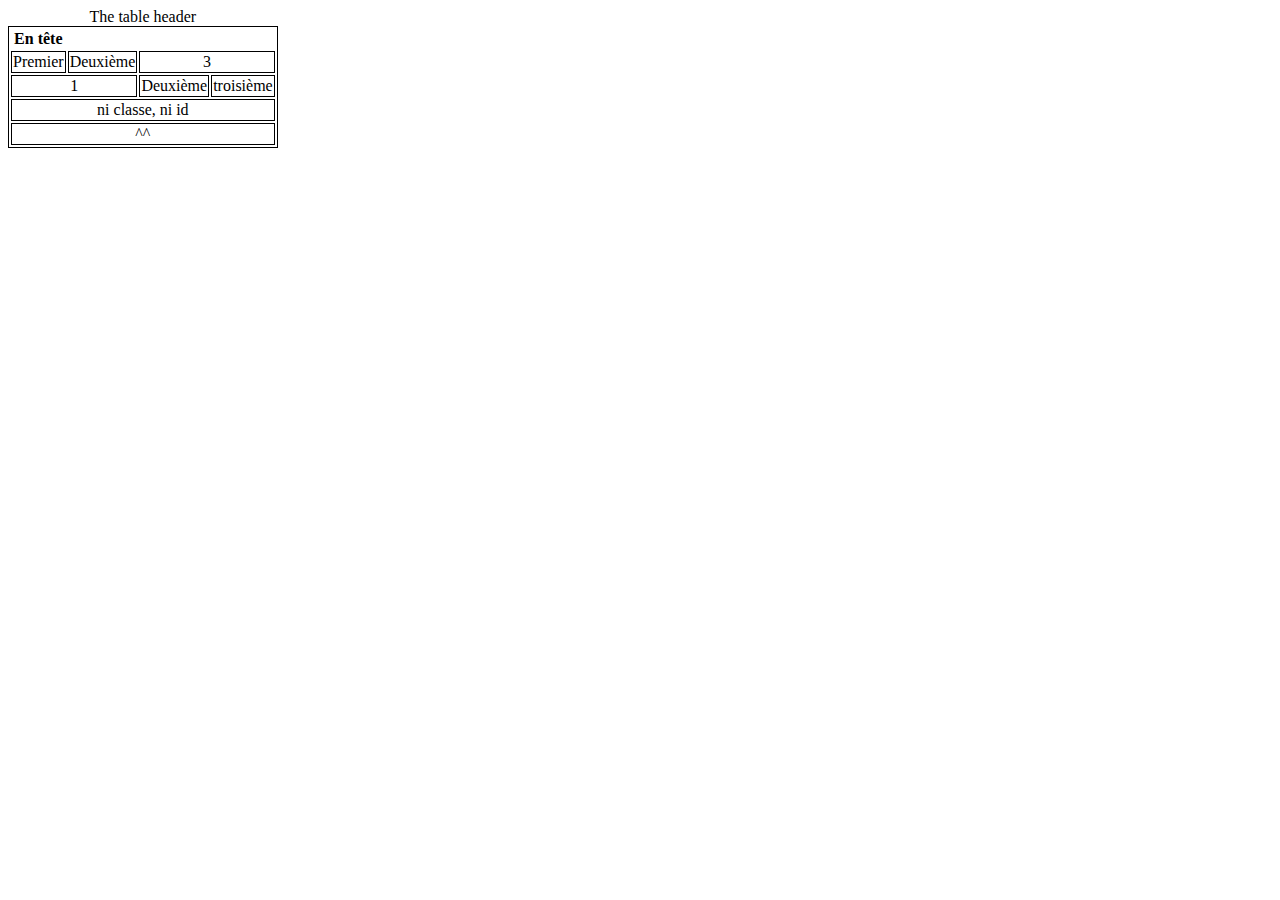
<file: Atable/index.html>
<!DOCTYPE html>
<html lang="fr">

    <head>
        <title>Tableau</title>
        <link href="style.css" type="text/css" rel="stylesheet">
    </head>

    <table>
        <caption>The table header</caption>

        <tr>
            <th>En tête</th>
        </tr>

        <tr>
            <td>Premier</td>
            <td>Deuxième</td>
            <td colspan="2">3</td>
        </tr>

        <tr>
            <td colspan="2">1</td>
            <td>Deuxième</td>
            <td>troisième</td>
        </tr>

        <tr>
            <td colspan="4">ni classe, ni id</td>
        </tr>

        <tr>
            <td colspan="4">^^</td>
        </tr>
    </table>

</html>
</file>
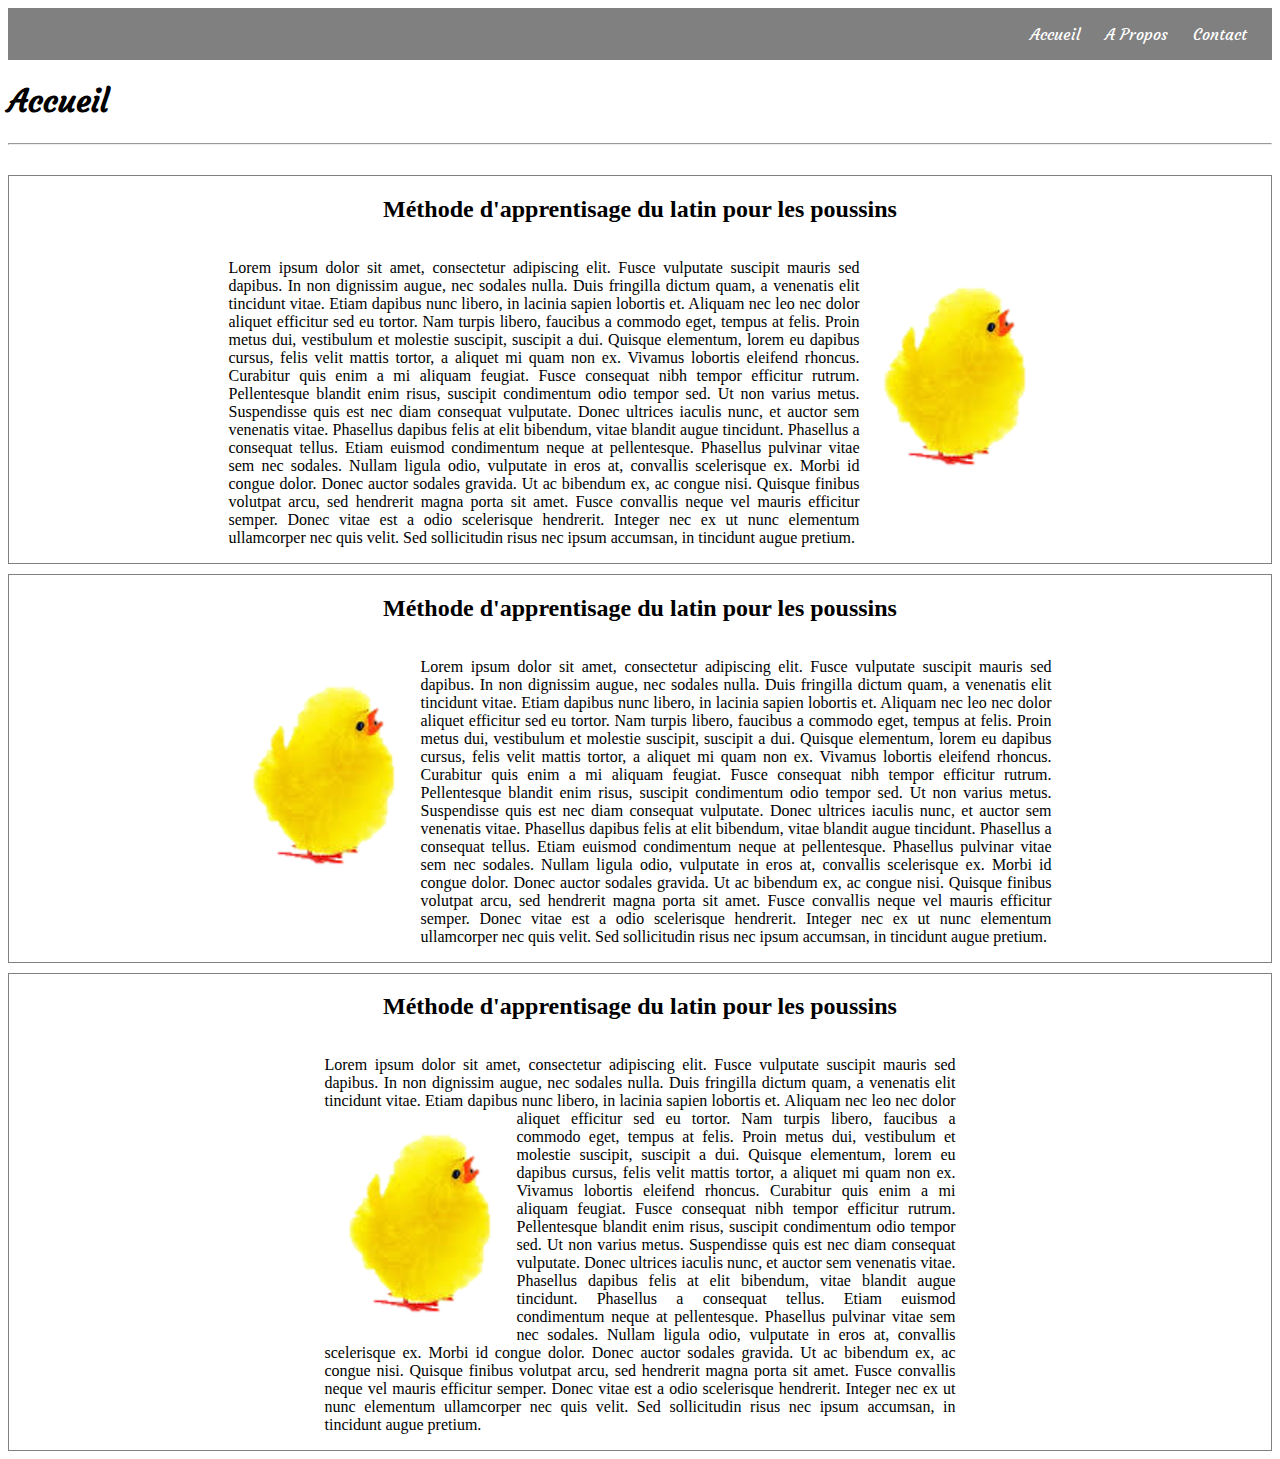
<file: latin/index.html>
<!DOCTYPE html>
<html>
    <head>
        <meta charset="UTF-8">
        <link href="style.css" rel="stylesheet">
        <link href="https://fonts.googleapis.com/css?family=Courgette&display=swap" rel="stylesheet">
    </head>

    <header>
        <nav>
            <ul>
                <li>Accueil</li>
                <li>A Propos</li>
                <li>Contact</li>
            </ul>
        </nav>
    </header>
        
    <body>
        <h1>Accueil</h1>
        <hr>

        <!-- SECTION 1 -->
            <section>
                <h2>Méthode d'apprentisage du latin pour les poussins</h2>
                
                <div id="un">
                    <p id="text-un">Lorem ipsum dolor sit amet, consectetur adipiscing elit. Fusce vulputate suscipit mauris sed dapibus. In non dignissim augue, nec sodales nulla. Duis fringilla dictum quam, a venenatis elit tincidunt vitae. Etiam dapibus nunc libero, in lacinia sapien lobortis et. Aliquam nec leo nec dolor aliquet efficitur sed eu tortor. Nam turpis libero, faucibus a commodo eget, tempus at felis. Proin metus dui, vestibulum et molestie suscipit, suscipit a dui. Quisque elementum, lorem eu dapibus cursus, felis velit mattis tortor, a aliquet mi quam non ex. Vivamus lobortis eleifend rhoncus. Curabitur quis enim a mi aliquam feugiat. Fusce consequat nibh tempor efficitur rutrum. Pellentesque blandit enim risus, suscipit condimentum odio tempor sed.

                        Ut non varius metus. Suspendisse quis est nec diam consequat vulputate. Donec ultrices iaculis nunc, et auctor sem venenatis vitae. Phasellus dapibus felis at elit bibendum, vitae blandit augue tincidunt. Phasellus a consequat tellus. Etiam euismod condimentum neque at pellentesque. Phasellus pulvinar vitae sem nec sodales. Nullam ligula odio, vulputate in eros at, convallis scelerisque ex. Morbi id congue dolor. Donec auctor sodales gravida. Ut ac bibendum ex, ac congue nisi. Quisque finibus volutpat arcu, sed hendrerit magna porta sit amet. Fusce convallis neque vel mauris efficitur semper. Donec vitae est a odio scelerisque hendrerit. Integer nec ex ut nunc elementum ullamcorper nec quis velit. Sed sollicitudin risus nec ipsum accumsan, in tincidunt augue pretium.
                        
                        </p>
                

                    <div>
                        <img src="image/poussin.png" alt="poussin" id="poussin-un">
                    </div>
                </div>
            </section>

            <!-- SECTION 2 -->
            <section>
                <h2>Méthode d'apprentisage du latin pour les poussins</h2>
                
                    <div id="deux">
                        <div>
                            <img src="image/poussin.png" alt="poussin" id="poussin-deux">
                        </div>
                        
                        <p id="text-deux">Lorem ipsum dolor sit amet, consectetur adipiscing elit. Fusce vulputate suscipit mauris sed dapibus. In non dignissim augue, nec sodales nulla. Duis fringilla dictum quam, a venenatis elit tincidunt vitae. Etiam dapibus nunc libero, in lacinia sapien lobortis et. Aliquam nec leo nec dolor aliquet efficitur sed eu tortor. Nam turpis libero, faucibus a commodo eget, tempus at felis. Proin metus dui, vestibulum et molestie suscipit, suscipit a dui. Quisque elementum, lorem eu dapibus cursus, felis velit mattis tortor, a aliquet mi quam non ex. Vivamus lobortis eleifend rhoncus. Curabitur quis enim a mi aliquam feugiat. Fusce consequat nibh tempor efficitur rutrum. Pellentesque blandit enim risus, suscipit condimentum odio tempor sed.

                            Ut non varius metus. Suspendisse quis est nec diam consequat vulputate. Donec ultrices iaculis nunc, et auctor sem venenatis vitae. Phasellus dapibus felis at elit bibendum, vitae blandit augue tincidunt. Phasellus a consequat tellus. Etiam euismod condimentum neque at pellentesque. Phasellus pulvinar vitae sem nec sodales. Nullam ligula odio, vulputate in eros at, convallis scelerisque ex. Morbi id congue dolor. Donec auctor sodales gravida. Ut ac bibendum ex, ac congue nisi. Quisque finibus volutpat arcu, sed hendrerit magna porta sit amet. Fusce convallis neque vel mauris efficitur semper. Donec vitae est a odio scelerisque hendrerit. Integer nec ex ut nunc elementum ullamcorper nec quis velit. Sed sollicitudin risus nec ipsum accumsan, in tincidunt augue pretium.
                            
                        </p>
                    </div>
            </section>

            <!-- SECTION 3 -->
            <section>
                <h2>Méthode d'apprentisage du latin pour les poussins</h2>
                
                <div id="trois">
                    <p id="text-trois">Lorem ipsum dolor sit amet, consectetur adipiscing elit. Fusce vulputate suscipit mauris sed dapibus. In non dignissim augue, nec sodales nulla. Duis fringilla dictum quam, a venenatis elit tincidunt vitae. Etiam dapibus nunc libero, in lacinia sapien lobortis et. <img src="/latin/image/poussin.png" id="pic-trois">Aliquam nec leo nec dolor aliquet efficitur sed eu tortor. Nam turpis libero, faucibus a commodo eget, tempus at felis. Proin metus dui, vestibulum et molestie suscipit, suscipit a dui. Quisque elementum, lorem eu dapibus cursus, felis velit mattis tortor, a aliquet mi quam non ex. Vivamus lobortis eleifend rhoncus. Curabitur quis enim a mi aliquam feugiat. Fusce consequat nibh tempor efficitur rutrum. Pellentesque blandit enim risus, suscipit condimentum odio tempor sed.
                        
                        Ut non varius metus. Suspendisse quis est nec diam consequat vulputate. Donec ultrices iaculis nunc, et auctor sem venenatis vitae. Phasellus dapibus felis at elit bibendum, vitae blandit augue tincidunt. Phasellus a consequat tellus. Etiam euismod condimentum neque at pellentesque. Phasellus pulvinar vitae sem nec sodales. Nullam ligula odio, vulputate in eros at, convallis scelerisque ex. Morbi id congue dolor. Donec auctor sodales gravida. Ut ac bibendum ex, ac congue nisi. Quisque finibus volutpat arcu, sed hendrerit magna porta sit amet. Fusce convallis neque vel mauris efficitur semper. Donec vitae est a odio scelerisque hendrerit. Integer nec ex ut nunc elementum ullamcorper nec quis velit. Sed sollicitudin risus nec ipsum accumsan, in tincidunt augue pretium.
                    </p>
                </div>
            </section>
    </body>
</html>
</file>
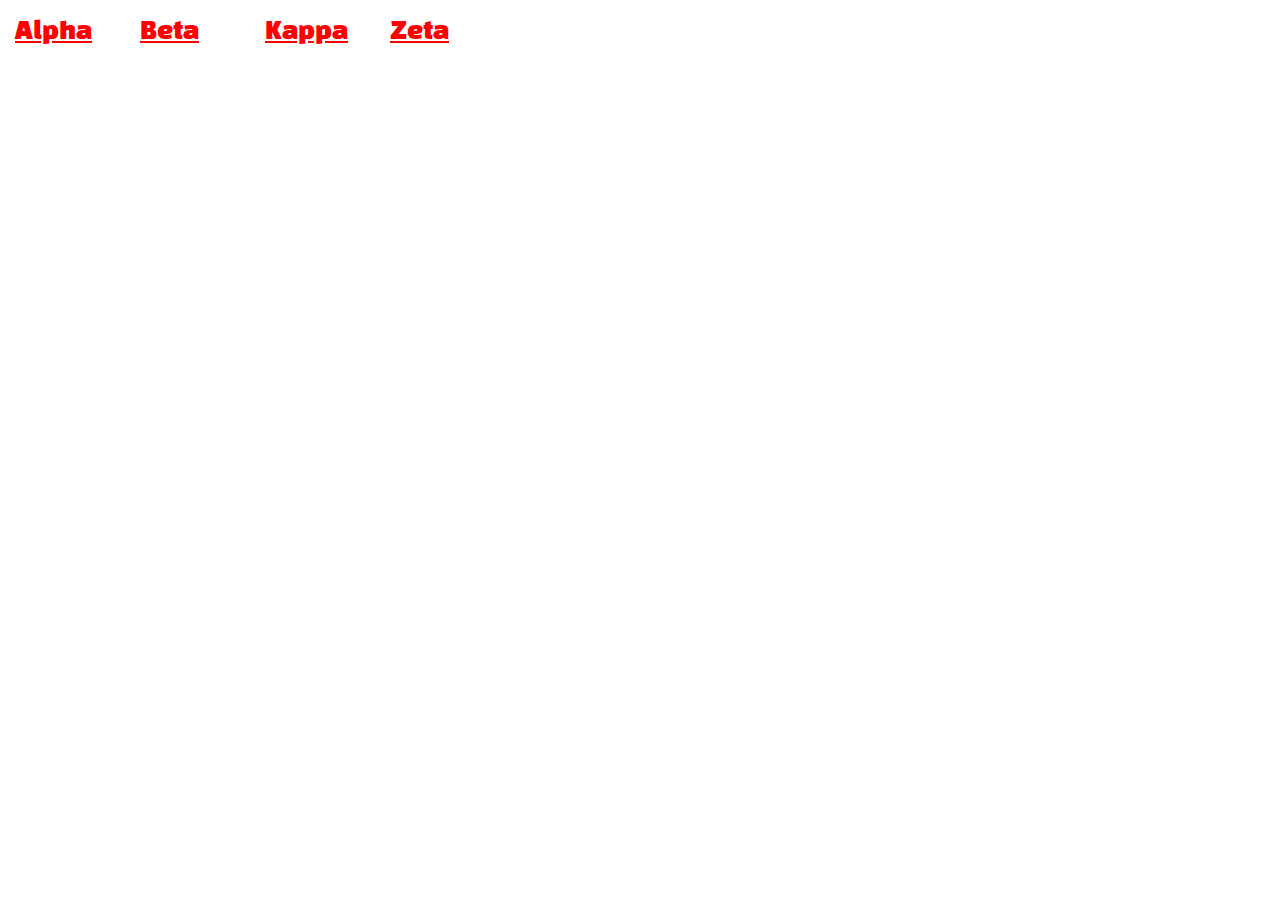
<file: menucss/index.html>
<!DOCTYPE html>
<html>

<head>
    <link href="style.css" rel="stylesheet">
</head>

<body>
<!--Menu  -->
    <header>
       
        <nav id="menu">
            <ul id="nav-bar">
                <li class="color">Alpha</li>
                <li class="color">Beta
                    <ul class="down">
                        <li class="sous">Nu</li>
                        <li class="sous">Phi</li>
                        <li class="sous">Rau</li>
                    </ul>
                </li>
                <li class="color">Kappa</li>
                <li class="color">Zeta</li>
            </ul>
        </nav>
    </header>
</body>

</html>
</file>
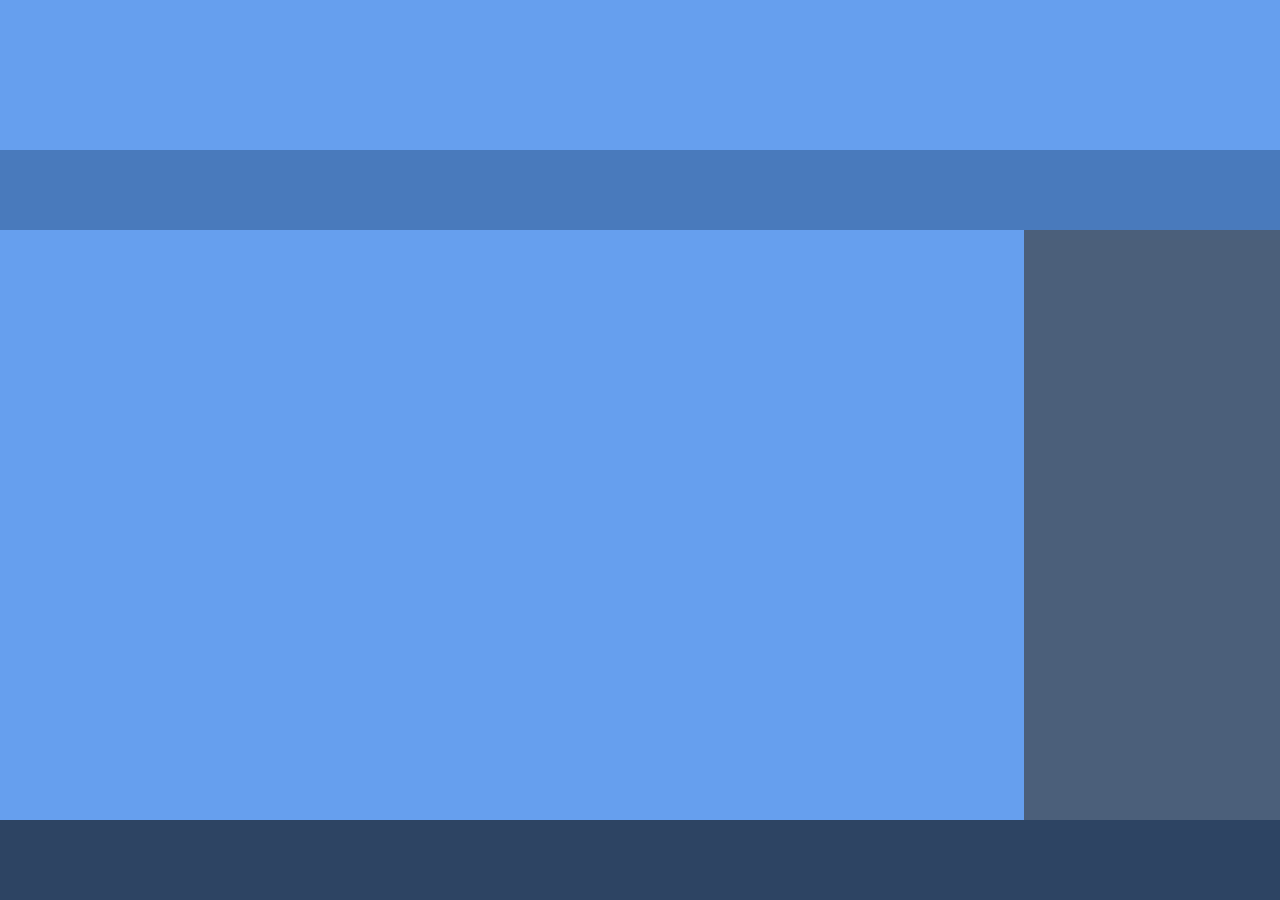
<file: MetEnFormeHTML/index.html>
<!doctype html>
<html>

<head>
    <link href="https://fonts.googleapis.com/css?family=Do+Hyeon" rel="stylesheet">
    <link href="styles.css" rel="stylesheet" />
</head>

<body>
    <header>
    </header>
    <nav></nav>
    <section>
        <aside></aside>
    </section>

    <footer></footer>
</body>

</html>
</file>
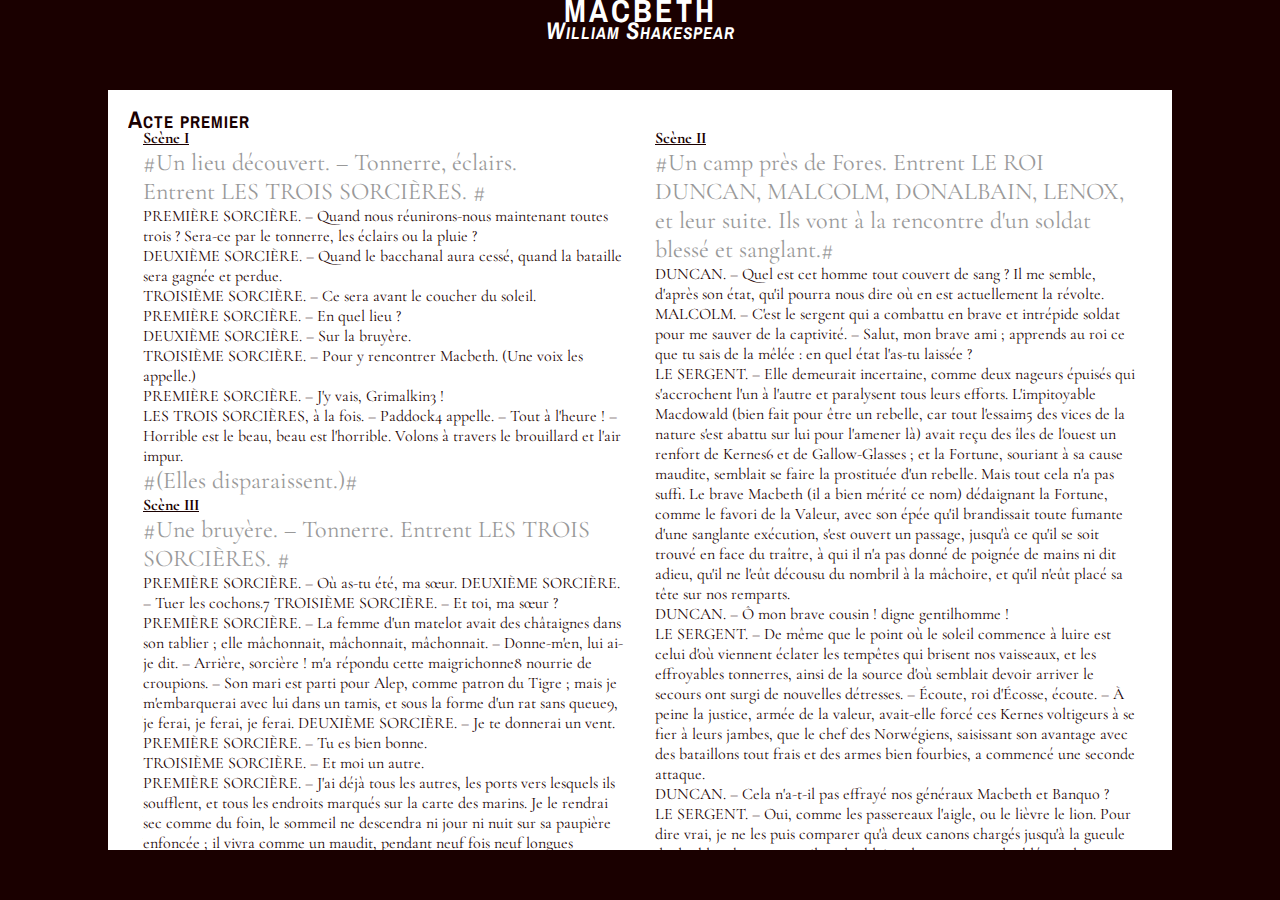
<file: MiseEnTexte/index.html>
<!doctype html>
<html>
    <head>
        <link href="https://fonts.googleapis.com/css?family=Archivo+Narrow|Cormorant+Garamond" rel="stylesheet">
        <link href="style.css" rel="stylesheet" />
    </head>
    <body>
        <h1>Macbeth</h1>
        <h2><em>William Shakespear</em></h2>   
        <main>
            <h2>Acte premier</h2>
            <section>
                <div>
                <article>
                    <h4>Scène I</h4>
                    <blockquote>Un lieu découvert. – Tonnerre, éclairs.<br/>
                            Entrent LES TROIS SORCIÈRES. </blockquote>
                    <p>PREMIÈRE SORCIÈRE. – Quand nous réunirons-nous
                            maintenant toutes trois ? Sera-ce par le tonnerre, les éclairs ou
                            la pluie ?
                    </p>
                    <p>
                       DEUXIÈME SORCIÈRE. – Quand le bacchanal aura cessé,
                        quand la bataille sera gagnée et perdue.
                    </p>
                    <p>TROISIÈME SORCIÈRE. – Ce sera avant le coucher du soleil.
                    </p>
                    <p>PREMIÈRE SORCIÈRE. – En quel lieu ?
                    </p>
                    <p>DEUXIÈME SORCIÈRE. – Sur la bruyère.
                    </p>
                    <p>TROISIÈME SORCIÈRE. – Pour y rencontrer Macbeth.
                            (Une voix les appelle.)
                    </p>
                    <p>PREMIÈRE SORCIÈRE. – J'y vais, Grimalkin3 !
                    </p>
                    <p>LES TROIS SORCIÈRES, à la fois. – Paddock4 appelle. –
                            Tout à l'heure ! – Horrible est le beau, beau est l'horrible. Volons
                            à travers le brouillard et l'air impur.</p>
                    <blockquote>(Elles disparaissent.)</blockquote>
                </article>
                <article>
                        <h4>Scène III</h4>
                        <blockquote>Une bruyère. – Tonnerre.
                                Entrent LES TROIS SORCIÈRES. </blockquote>
                                <p>PREMIÈRE SORCIÈRE. – Où as-tu été, ma sœur.
                                        DEUXIÈME SORCIÈRE. – Tuer les cochons.7
                                        TROISIÈME SORCIÈRE. – Et toi, ma sœur ?
                                        PREMIÈRE SORCIÈRE. – La femme d'un matelot avait
                                        des châtaignes dans son tablier ; elle mâchonnait, mâchonnait,
                                        mâchonnait. – Donne-m'en, lui ai-je dit. – Arrière, sorcière !
                                        m'a répondu cette maigrichonne8 nourrie de croupions. – Son
                                        mari est parti pour Alep, comme patron du Tigre ; mais je
                                        m'embarquerai avec lui dans un tamis, et sous la forme d'un rat
                                        sans queue9, je ferai, je ferai, je ferai.
                                        DEUXIÈME SORCIÈRE. – Je te donnerai un vent. </p>
                                <p>PREMIÈRE SORCIÈRE. – Tu es bien bonne.
                                    </p><p>
                                        TROISIÈME SORCIÈRE. – Et moi un autre.
                                    </p><p>
                                        PREMIÈRE SORCIÈRE. – J'ai déjà tous les autres, les
                                        ports vers lesquels ils soufflent, et tous les endroits marqués sur
                                        la carte des marins. Je le rendrai sec comme du foin, le sommeil
                                        ne descendra ni jour ni nuit sur sa paupière enfoncée ; il vivra
                                        comme un maudit, pendant neuf fois neuf longues semaines ; il
                                        maigrira, s'affaiblira, languira ; et si sa barque ne peut périr, du
                                        moins sera-t-elle battue par la tempête. – Voyez ce que j'ai là.
                                    </p><p>
                                        DEUXIÈME SORCIÈRE. – Montre-moi, montre-moi.
                                    </p><p>
                                        PREMIÈRE SORCIÈRE. – C'est le pouce d'un pilote qui a
                                        fait naufrage en revenant dans son pays.
                                        (Tambour derrière le théâtre.)
                                    </p><p>
                                        TROISIÈME SORCIÈRE. – Le tambour ! le tambour ! Macbeth
                                        arrive.
                                    </p><p>
                                        TOUTES TROIS ENSEMBLE. – Les sœurs du Destin10 se
                                        tenant par la main, parcourant les terres et les mers, ainsi tournent, tournent, trois fois pour le tien, trois fois pour le mien, et
                                        trois fois encore pour faire neuf. Paix ! le charme est accompli.
                                        (Macbeth et Banquo paraissent, traversant cette plaine de
                                        bruyères ; ils sont suivis d'officiers et de soldats.)
                                    </p><p>
                                        MACBETH. – Je n'ai jamais vu de jour si sombre et si
                                        beau.
                                    </p><p>
                                        BANQUO. – Combien dit-on qu'il y a d'ici à Fores ? – Quelles
                                        sont ces créatures si décharnées et vêtues d'une manière si
                                        bizarre ? Elles ne ressemblent point aux habitants de la terre, et
                                        pourtant elles y sont. – Êtes-vous des êtres que l'homme puisse
                                        questionner ? Vous semblez me comprendre, puisque vous placez
                                        toutes trois à la fois votre doigt décharné sur vos lèvres de parchemin. Je vous prendrais pour des femmes si votre barbe
                                        ne me défendait de le supposer.
                                    </p><p>
                                        MACBETH. – Parlez, si vous pouvez ; qui êtes-vous ?
                                </p><p>
                                        PREMIÈRE SORCIÈRE. – Salut, Macbeth ! salut à toi,
                                        thane de Glamis !
                                </p><p>
                                        DEUXIÈME SORCIÈRE. – Salut, Macbeth ! salut à toi,
                                        thane de Cawdor !
                                </p><p>
                                        TROISIÈME SORCIÈRE. – Salut, Macbeth, qui seras roi
                                        un jour !
                                </p>
                                <p>...</p>
                    </article>
            </div>
            <div>
                <article>
                    <h4>Scène II</h4>
                    <blockquote>Un camp près de Fores.
                        Entrent LE ROI DUNCAN, MALCOLM, DONALBAIN,
                        LENOX, et leur suite. Ils vont à la rencontre d'un soldat
                        blessé et sanglant.</blockquote>
                    <p>DUNCAN. – Quel est cet homme tout couvert de sang ? Il
                        me semble, d'après son état, qu'il pourra nous dire où en est
                        actuellement la révolte.</p>
                    <p>MALCOLM. – C'est le sergent qui a combattu en brave et
                        intrépide soldat pour me sauver de la captivité. – Salut, mon
                        brave ami ; apprends au roi ce que tu sais de la mêlée : en quel
                        état l'as-tu laissée ?</p>
                    <p>LE SERGENT. – Elle demeurait incertaine, comme deux
                        nageurs épuisés qui s'accrochent l'un à l'autre et paralysent tous
                        leurs efforts. L'impitoyable Macdowald (bien fait pour être un
                        rebelle, car tout l'essaim5 des vices de la nature s'est abattu sur
                        lui pour l'amener là) avait reçu des îles de l'ouest un renfort de Kernes6 et de Gallow-Glasses ; et la Fortune, souriant à sa cause
                        maudite, semblait se faire la prostituée d'un rebelle. Mais tout
                        cela n'a pas suffi. Le brave Macbeth (il a bien mérité ce nom)
                        dédaignant la Fortune, comme le favori de la Valeur, avec son
                        épée qu'il brandissait toute fumante d'une sanglante exécution,
                        s'est ouvert un passage, jusqu'à ce qu'il se soit trouvé en face du
                        traître, à qui il n'a pas donné de poignée de mains ni dit adieu,
                        qu'il ne l'eût décousu du nombril à la mâchoire, et qu'il n'eût
                        placé sa tête sur nos remparts.</p>
                    <p>DUNCAN. – Ô mon brave cousin ! digne gentilhomme !
                        </p>
                    <p>LE SERGENT. – De même que le point où le soleil commence
                        à luire est celui d'où viennent éclater les tempêtes qui
                        brisent nos vaisseaux, et les effroyables tonnerres, ainsi de la
                        source d'où semblait devoir arriver le secours ont surgi de nouvelles
                        détresses. – Écoute, roi d'Écosse, écoute. – À peine la justice,
                        armée de la valeur, avait-elle forcé ces Kernes voltigeurs à
                        se fier à leurs jambes, que le chef des Norwégiens, saisissant son
                        avantage avec des bataillons tout frais et des armes bien fourbies,
                        a commencé une seconde attaque.
                    </p>
                    <p>DUNCAN. – Cela n'a-t-il pas effrayé nos généraux Macbeth
                        et Banquo ?
                    </p>
                    <p>LE SERGENT. – Oui, comme les passereaux l'aigle, ou le
                        lièvre le lion. Pour dire vrai, je ne les puis comparer qu'à deux
                        canons chargés jusqu'à la gueule de doubles charges, tant ils
                        redoublaient leurs coups redoublés sur les ennemis. À moins
                        qu'ils n'eussent résolu de se baigner dans la fumée des blessures,
                        ou de laisser à la mémoire le souvenir d'un autre Golgotha,
                        je n'en sais rien. – Mais je me sens faible ; mes plaies crient au
                        secours.
                    </p>
                </article>
            </div>
            </section>
        </main>
    </body>
</html>
</file>
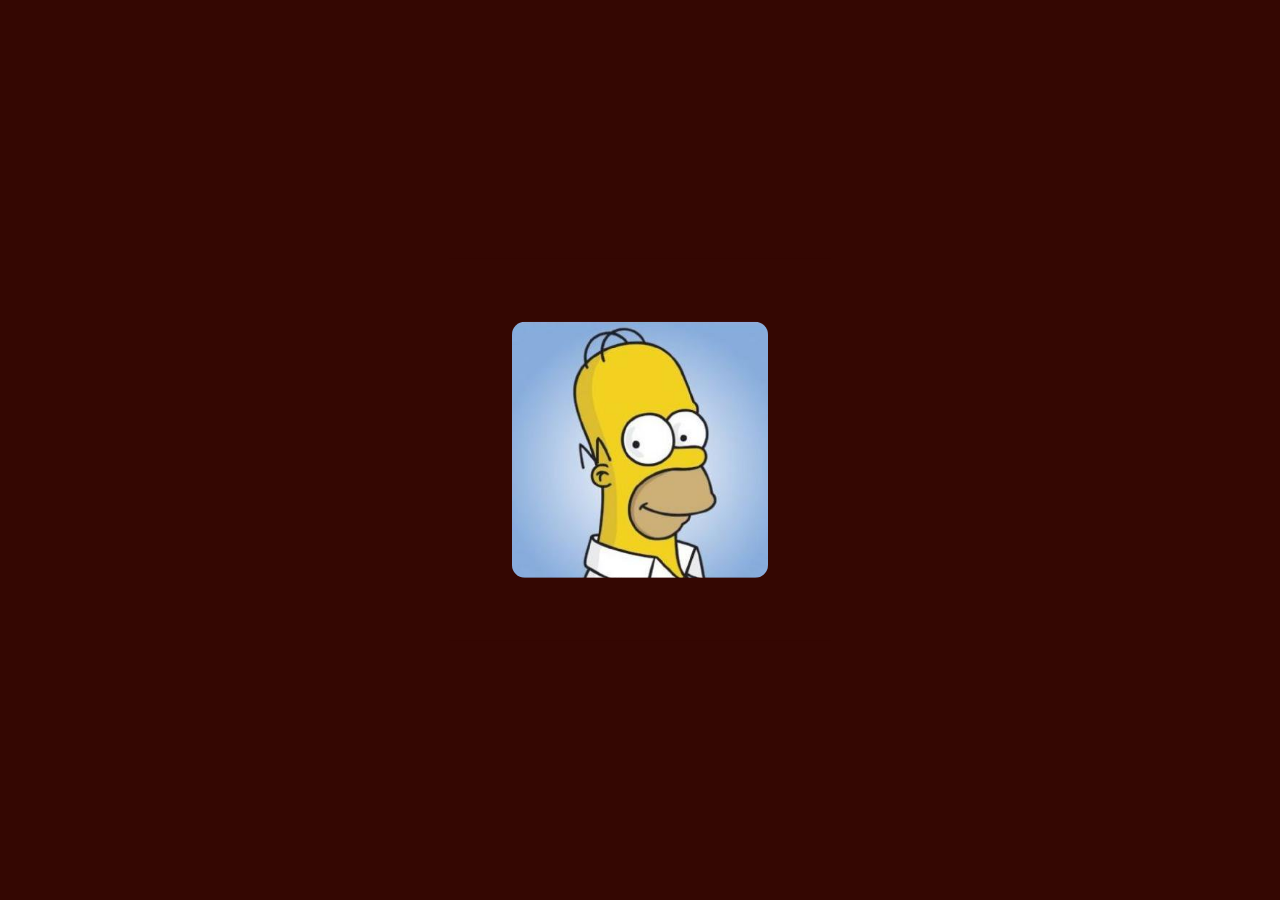
<file: TeteAnimee/index.html>
<!DOCTYPE html>
<html>

<head>
    <meta charset="UTF-8/">
    <link rel="stylesheet" href="style.css" />
    <title>Homer</title>
</head>

<body>
    <div>
        <a href="#" target="_self"></a>
    </div>
</body>

</html>
</file>
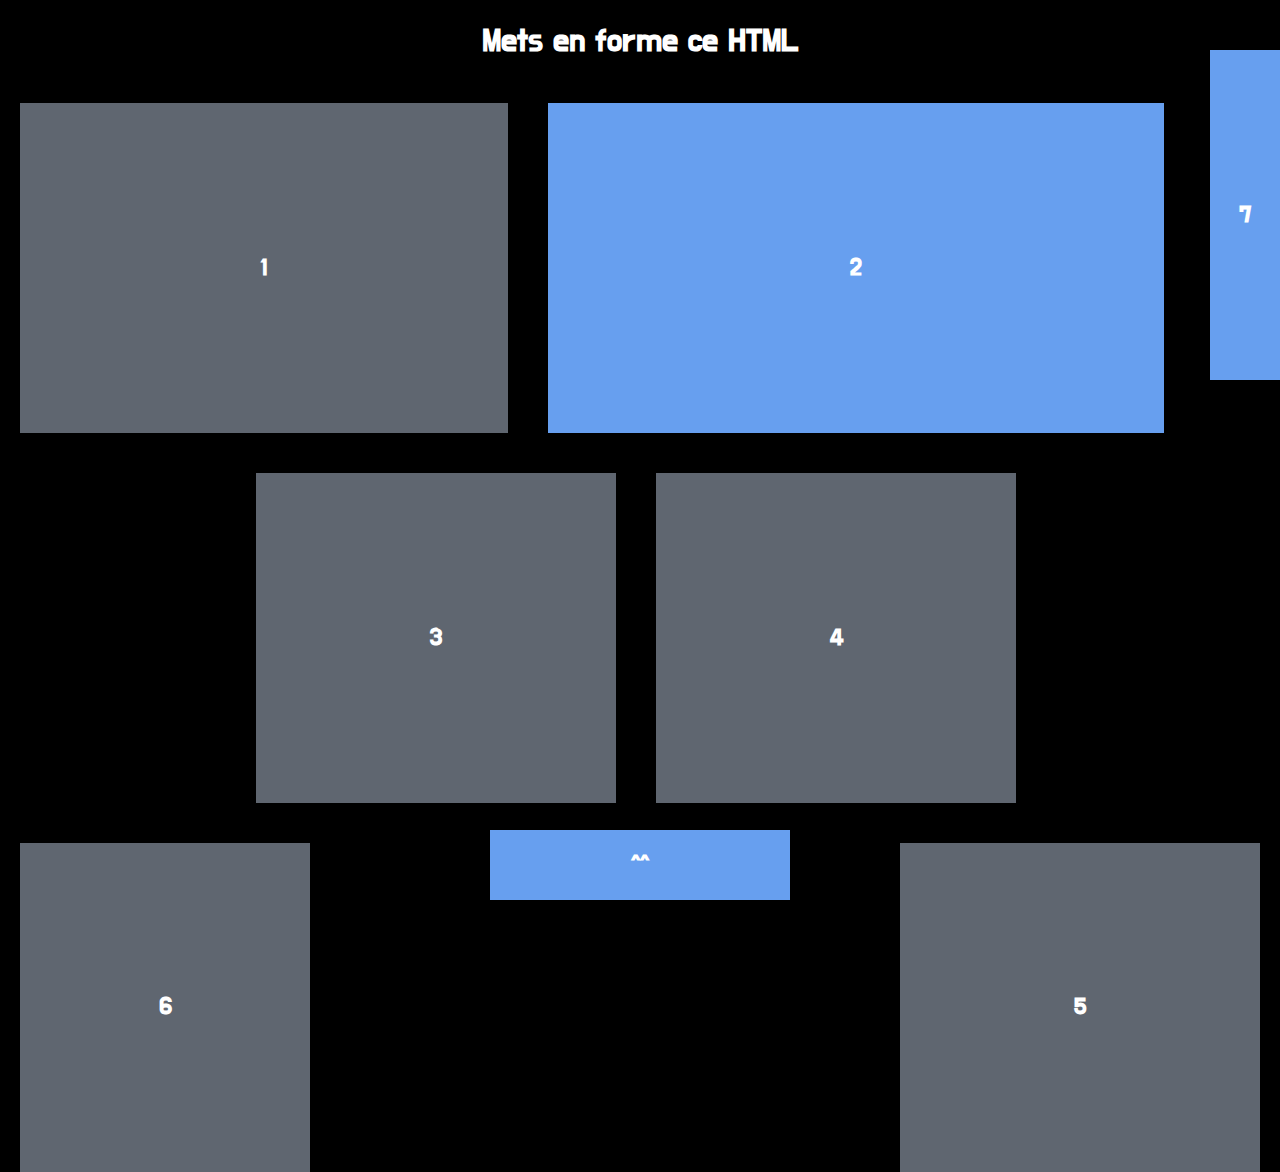
<file: TrouveLeCSS/index.html>
<!doctype html>
<html>
    <head>
            <link href="https://fonts.googleapis.com/css?family=Do+Hyeon" rel="stylesheet">
        <link href="style.css" rel="stylesheet"/>
    </head>
    <body>
        <h1>Mets en forme ce HTML</h1>
        <section>
            <article>
                <h2>1</h2>
            </article>
            <article>
                <h2>2</h2>
            </article>
            <article>
                <h2>3</h2>
            </article>
            <article>
                <h2>4</h2>
            </article>
            <article>
                <h2>5</h2>
            </article>
            <article>
                <h2>6</h2>
            </article>
            <article>
                <h2>7</h2>
            </article>
        </section>
        <footer><h2>^^</h2></footer>
    </body>
</html>
</file>
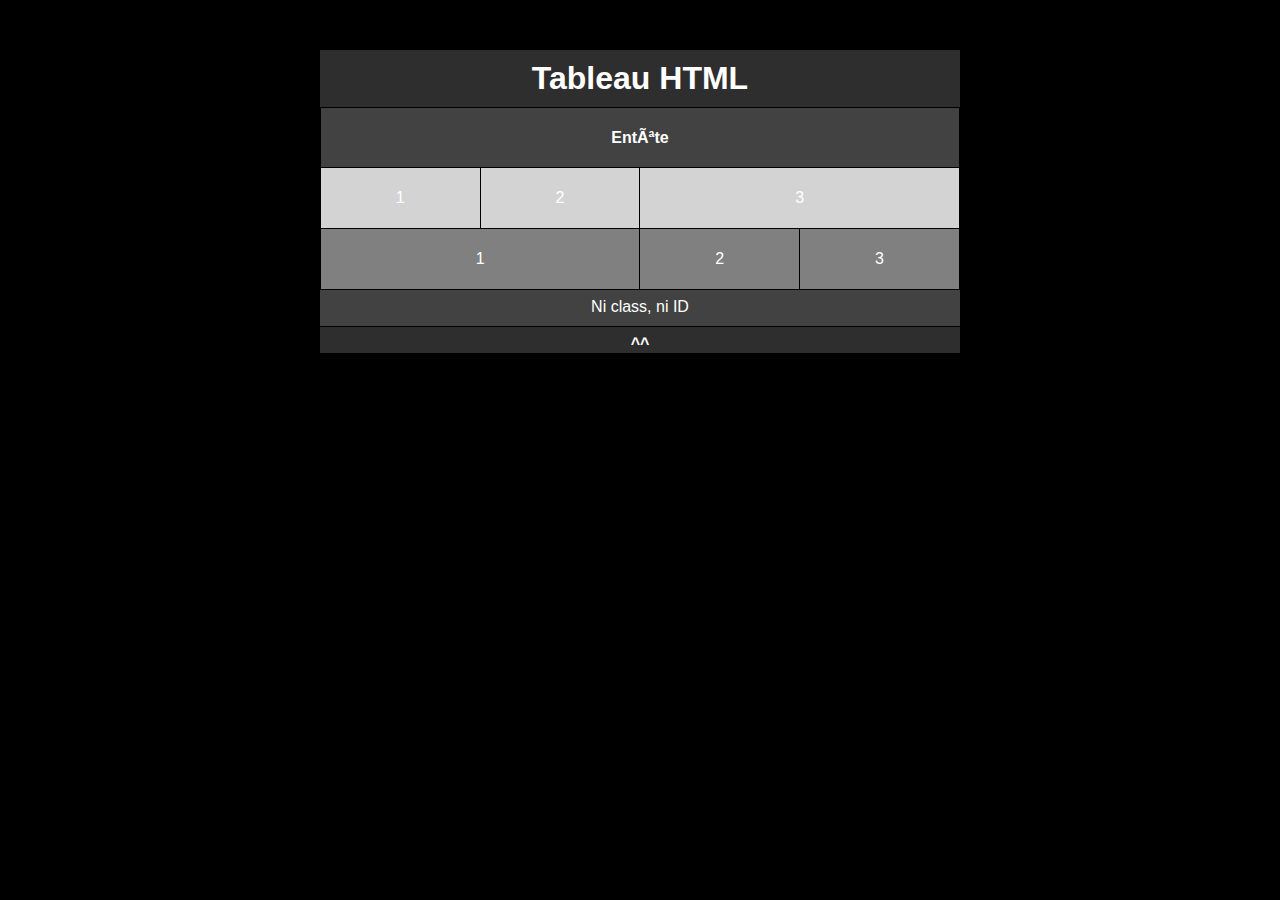
<file: 1_bases/Atable/index.html>
<!DOCTYPE html>
<html>

<head>
    <meta charset="UTF-8/">
    <link rel="stylesheet" href="style.css" />
    <title>A Table</title>
</head>

<body>
    <div>
        <h1>Tableau HTML</h1>
        <table>
            <tr>
                <th colspan="4">Entête</th>
            </tr>
            <tr style="background-color: lightgray">
                <td>1</td>
                <td>2</td>
                <td colspan="2">3</td>
            </tr>
            <tr style="background-color: grey">
                <td colspan="2">1</td>
                <td>2</td>
                <td>3</td>
            </tr>
        </table>
        <footer>
            <P>Ni class, ni ID</p>
        </footer>
        <h4>^^</h4>
    </div>
</body>

</html>
</file>
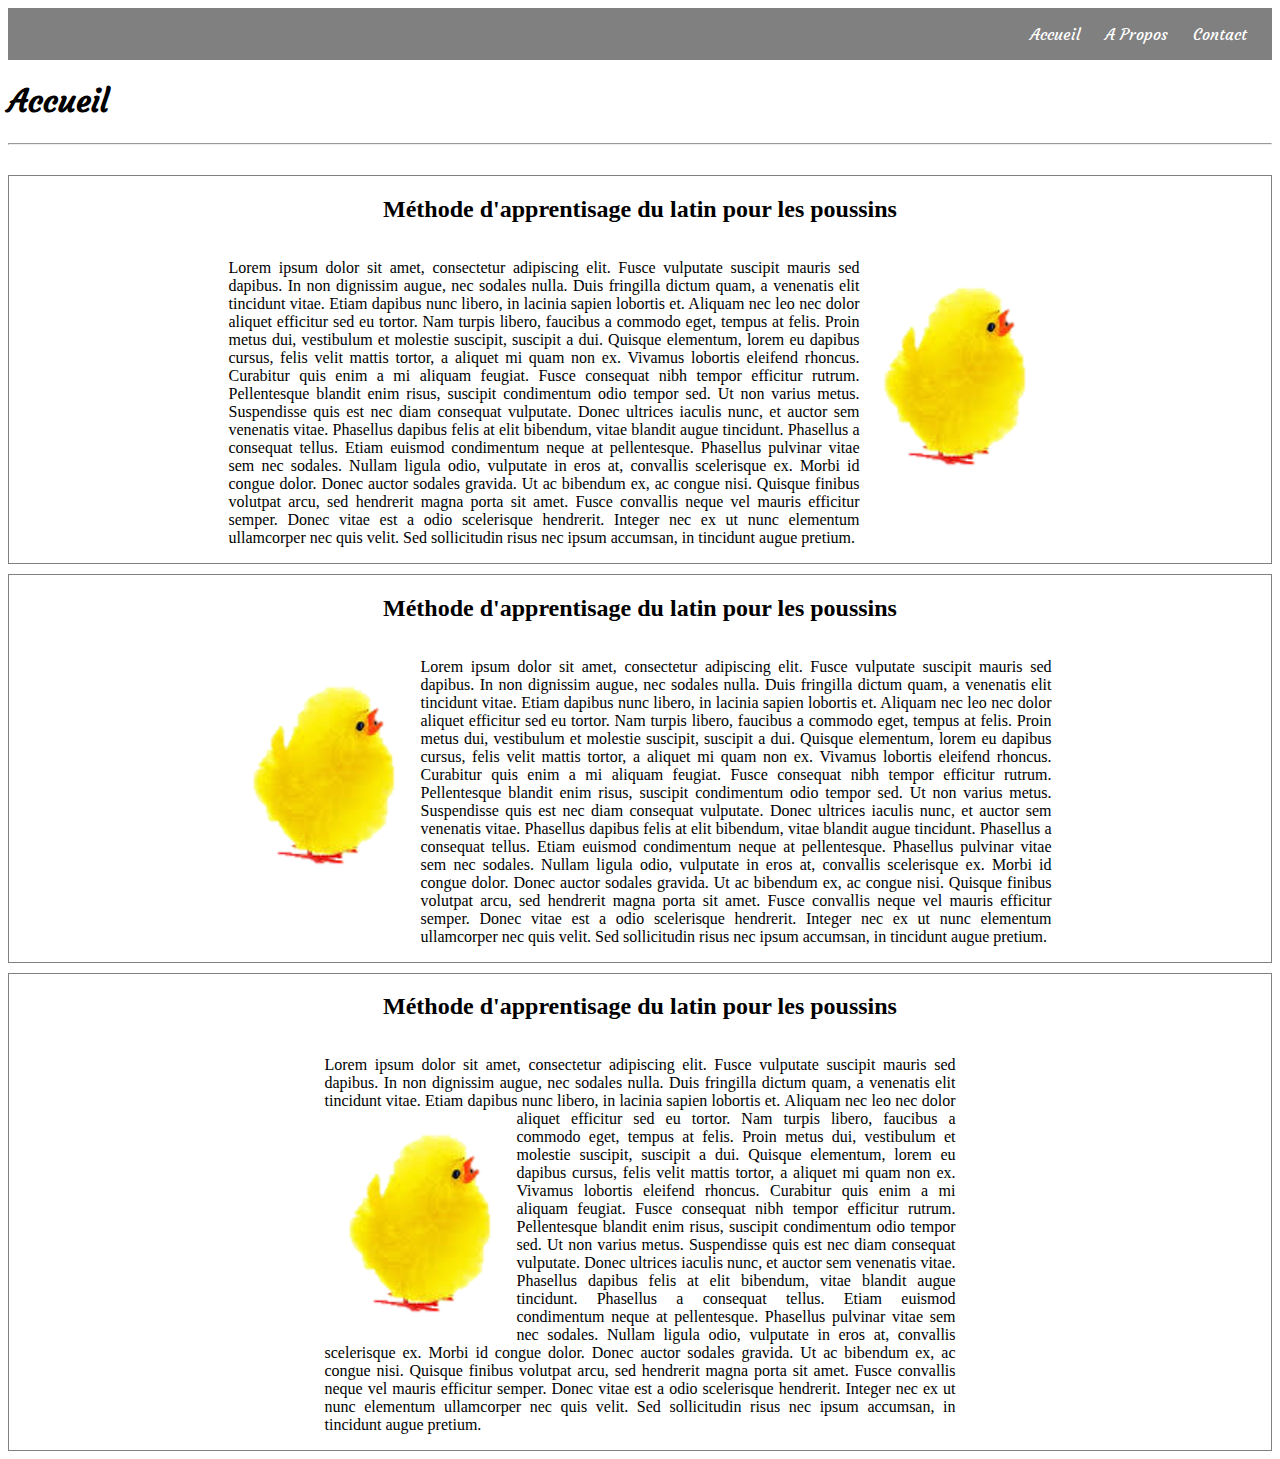
<file: 1_bases/latin/index.html>
<!DOCTYPE html>
<html>
    <head>
        <meta charset="UTF-8">
        <link href="style.css" rel="stylesheet">
        <link href="https://fonts.googleapis.com/css?family=Courgette&display=swap" rel="stylesheet">
        <link media="print" href="style.css">
    </head>

    <header>
        <nav>
            <ul>
                <li>Accueil</li>
                <li>A Propos</li>
                <li>Contact</li>
            </ul>
        </nav>
    </header>
        
    <body>
        <h1>Accueil</h1>
        <hr>

        <!-- SECTION 1 -->
            <section>
                <h2>Méthode d'apprentisage du latin pour les poussins</h2>
                
                <div id="un">
                    <p id="text-un">Lorem ipsum dolor sit amet, consectetur adipiscing elit. Fusce vulputate suscipit mauris sed dapibus. In non dignissim augue, nec sodales nulla. Duis fringilla dictum quam, a venenatis elit tincidunt vitae. Etiam dapibus nunc libero, in lacinia sapien lobortis et. Aliquam nec leo nec dolor aliquet efficitur sed eu tortor. Nam turpis libero, faucibus a commodo eget, tempus at felis. Proin metus dui, vestibulum et molestie suscipit, suscipit a dui. Quisque elementum, lorem eu dapibus cursus, felis velit mattis tortor, a aliquet mi quam non ex. Vivamus lobortis eleifend rhoncus. Curabitur quis enim a mi aliquam feugiat. Fusce consequat nibh tempor efficitur rutrum. Pellentesque blandit enim risus, suscipit condimentum odio tempor sed.

                        Ut non varius metus. Suspendisse quis est nec diam consequat vulputate. Donec ultrices iaculis nunc, et auctor sem venenatis vitae. Phasellus dapibus felis at elit bibendum, vitae blandit augue tincidunt. Phasellus a consequat tellus. Etiam euismod condimentum neque at pellentesque. Phasellus pulvinar vitae sem nec sodales. Nullam ligula odio, vulputate in eros at, convallis scelerisque ex. Morbi id congue dolor. Donec auctor sodales gravida. Ut ac bibendum ex, ac congue nisi. Quisque finibus volutpat arcu, sed hendrerit magna porta sit amet. Fusce convallis neque vel mauris efficitur semper. Donec vitae est a odio scelerisque hendrerit. Integer nec ex ut nunc elementum ullamcorper nec quis velit. Sed sollicitudin risus nec ipsum accumsan, in tincidunt augue pretium.
                        
                        </p>
                

                    <div>
                        <img src="image/poussin.png" alt="poussin" id="poussin-un">
                    </div>
                </div>
            </section>

            <!-- SECTION 2 -->
            <section>
                <h2>Méthode d'apprentisage du latin pour les poussins</h2>
                
                    <div id="deux">
                        <div>
                            <img src="image/poussin.png" alt="poussin" id="poussin-deux">
                        </div>
                        
                        <p id="text-deux">Lorem ipsum dolor sit amet, consectetur adipiscing elit. Fusce vulputate suscipit mauris sed dapibus. In non dignissim augue, nec sodales nulla. Duis fringilla dictum quam, a venenatis elit tincidunt vitae. Etiam dapibus nunc libero, in lacinia sapien lobortis et. Aliquam nec leo nec dolor aliquet efficitur sed eu tortor. Nam turpis libero, faucibus a commodo eget, tempus at felis. Proin metus dui, vestibulum et molestie suscipit, suscipit a dui. Quisque elementum, lorem eu dapibus cursus, felis velit mattis tortor, a aliquet mi quam non ex. Vivamus lobortis eleifend rhoncus. Curabitur quis enim a mi aliquam feugiat. Fusce consequat nibh tempor efficitur rutrum. Pellentesque blandit enim risus, suscipit condimentum odio tempor sed.

                            Ut non varius metus. Suspendisse quis est nec diam consequat vulputate. Donec ultrices iaculis nunc, et auctor sem venenatis vitae. Phasellus dapibus felis at elit bibendum, vitae blandit augue tincidunt. Phasellus a consequat tellus. Etiam euismod condimentum neque at pellentesque. Phasellus pulvinar vitae sem nec sodales. Nullam ligula odio, vulputate in eros at, convallis scelerisque ex. Morbi id congue dolor. Donec auctor sodales gravida. Ut ac bibendum ex, ac congue nisi. Quisque finibus volutpat arcu, sed hendrerit magna porta sit amet. Fusce convallis neque vel mauris efficitur semper. Donec vitae est a odio scelerisque hendrerit. Integer nec ex ut nunc elementum ullamcorper nec quis velit. Sed sollicitudin risus nec ipsum accumsan, in tincidunt augue pretium.
                            
                        </p>
                    </div>
            </section>

            <!-- SECTION 3 -->
            <section>
                <h2>Méthode d'apprentisage du latin pour les poussins</h2>
                
                <div id="trois">
                    <p id="text-trois">Lorem ipsum dolor sit amet, consectetur adipiscing elit. Fusce vulputate suscipit mauris sed dapibus. In non dignissim augue, nec sodales nulla. Duis fringilla dictum quam, a venenatis elit tincidunt vitae. Etiam dapibus nunc libero, in lacinia sapien lobortis et. <img src="/latin/image/poussin.png" id="pic-trois">Aliquam nec leo nec dolor aliquet efficitur sed eu tortor. Nam turpis libero, faucibus a commodo eget, tempus at felis. Proin metus dui, vestibulum et molestie suscipit, suscipit a dui. Quisque elementum, lorem eu dapibus cursus, felis velit mattis tortor, a aliquet mi quam non ex. Vivamus lobortis eleifend rhoncus. Curabitur quis enim a mi aliquam feugiat. Fusce consequat nibh tempor efficitur rutrum. Pellentesque blandit enim risus, suscipit condimentum odio tempor sed.
                        
                        Ut non varius metus. Suspendisse quis est nec diam consequat vulputate. Donec ultrices iaculis nunc, et auctor sem venenatis vitae. Phasellus dapibus felis at elit bibendum, vitae blandit augue tincidunt. Phasellus a consequat tellus. Etiam euismod condimentum neque at pellentesque. Phasellus pulvinar vitae sem nec sodales. Nullam ligula odio, vulputate in eros at, convallis scelerisque ex. Morbi id congue dolor. Donec auctor sodales gravida. Ut ac bibendum ex, ac congue nisi. Quisque finibus volutpat arcu, sed hendrerit magna porta sit amet. Fusce convallis neque vel mauris efficitur semper. Donec vitae est a odio scelerisque hendrerit. Integer nec ex ut nunc elementum ullamcorper nec quis velit. Sed sollicitudin risus nec ipsum accumsan, in tincidunt augue pretium.
                    </p>
                </div>
            </section>
    </body>
</html>
</file>
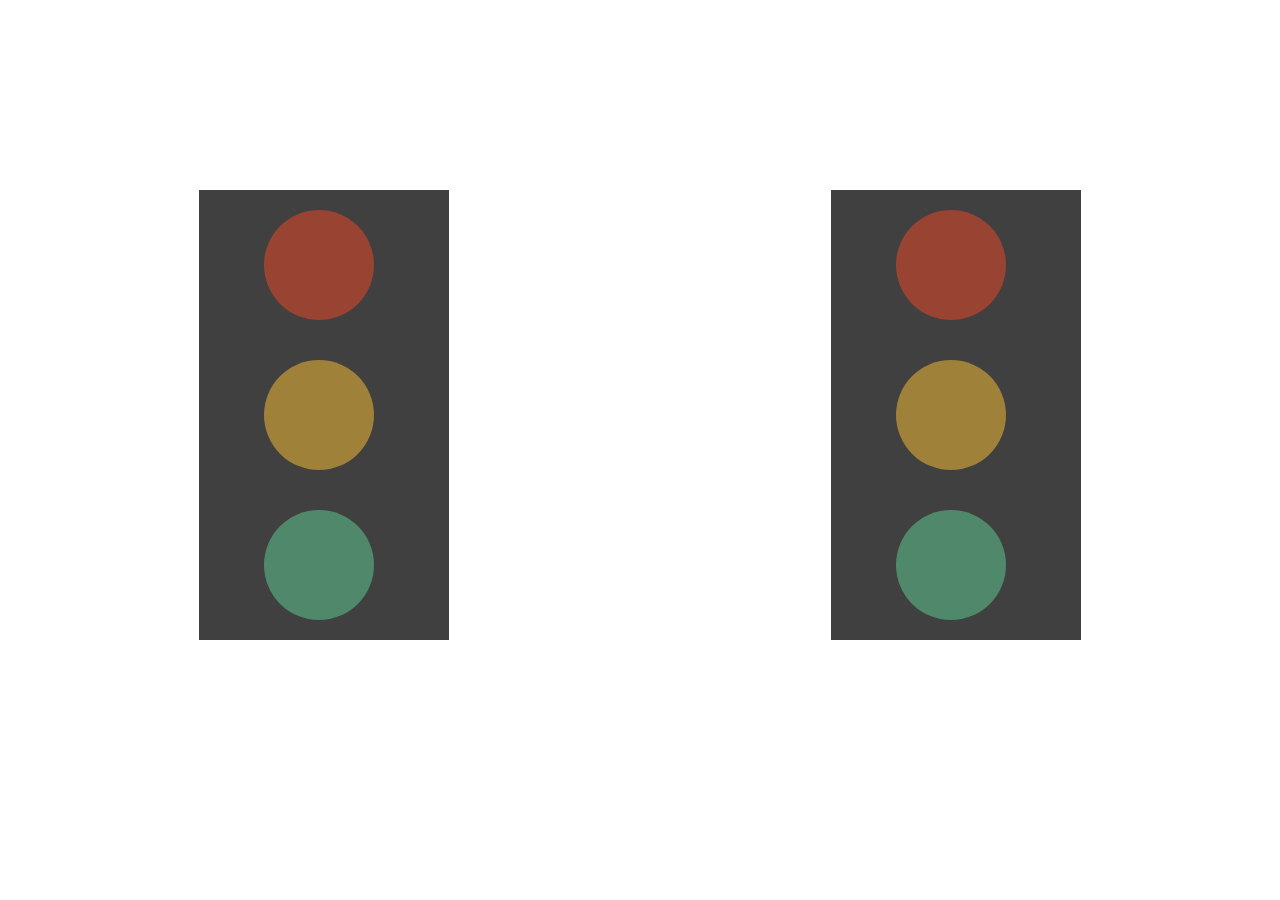
<file: 2_CssAvance/Feu !/index.html>
<!DOCTYPE html>
<html>
    <head>
        <link href="style.css" rel="stylesheet">
    </head>

    <body>
        <div id="container">
            <div id="feu">
                <div class="rouge"></div>
                <div class="jaune"></div>
                <div class="vert"></div>
            </div>

            <div id="feu-deux">
                <div class="rouge"></div>
                <div class="jaune"></div>
                <div class="vert"></div>
            </div>
        </div>
    </body>
</html>
</file>
<file: Atable/style.css>
table
{
    border: solid 1px black;
}

td
{
    border: solid 1px black;
    text-align: center;
}

tr
{
    border: solid 1px black;
    text-align: center;
}
</file>
<file: latin/style.css>
header
{
    display: flex;
    justify-content: flex-end;
    background-color: gray;
    color: white;
    font-family: 'Courgette', cursive;
}

nav ul
{
	list-style-type: none;
    display: flex;
}

nav li
{
	margin-right: 25px;
}

h1
{
    font-family: 'Courgette', cursive;
}

h2
{
    text-align: center;
}

hr
{
    margin-bottom: 30px;
}

section
{
    border: 1px solid gray;
    margin-top: 10px;
}

/* ----- 1ER SECTION ----- */
#un
{
    display: flex;
    justify-content: center;
}

#text-un
{
    text-align: justify;
    width: 50%;
}

#poussin-un
{
    margin-top: 20px;
}

/* ----- 2EME SECTION ----- */
#deux
{
    display: flex;
    justify-content: center;
}

#text-deux
{
    text-align: justify;
    width:  50%;
}

#poussin-deux
{
    margin-top: 20px;
}


/* ----- 3EME SECTION ------ */
#trois
{
    display: flex;
    justify-content: center;
}

#text-trois
{
    text-align: justify;
    width: 50%;
}

#pic-trois
{
    float: left;
}
</file>
<file: menucss/style.css>
@import url('https://fonts.googleapis.com/css?family=Black+Han+Sans&display=swap%27');
* {
    margin: 0px;
    font-family: 'Black Han Sans', sans-serif;
    font-size: 24px;
}

header
{
    color: red;
    font-size: 35px;
}
.color
{
    text-decoration: underline red; 
}

li:hover 
{
    color: #980000;
    display: block;
    
    
}

ul
{
    list-style: none;
    display: inline-block;

}

.down
{
    
    color: black;
    display: block;
    justify-content: left;
    margin-left: 40px;
    
}

li
{
    float:left;
    width: 150px;
    height: 65px;
    line-height: 65px;
    margin-left: -25px;
}

ul.down
{
    position: absolute;
    top: 100%
    left: 0%;
}

ul.down li
{
    display: none;
    
}

li:hover > ul.down li
 {
     display: block;
 }

.sous
{
    margin-left: -80px;
}
</file>
<file: MetEnFormeHTML/styles.css>
*{
    margin: 0;
    padding: 0;
}

body
{
    width: 100%;
    background-color: #669FEE;
}

header
{
    background-color: #669FEE;
    width: 100%;
    height: 150px;
}

nav
{
    background-color: #497ABC;
    width: 100%;
    height: 80px;
}

section
{
    background-color: #669FEE;
    
    width: 60%;
}

aside
{
    background-color: #4B5F7A;
    height: 70%;
    width: 20%;
    position: absolute;
    right: 0;
}

footer
{
    background-color: #2D4463;
    width: 100%;
    height: 80px;
    position: absolute;
    bottom: 0;
}
</file>
<file: MiseEnTexte/style.css>
*{
    padding:0;
    margin:0;
}

html, body{
    width:100%;
    height:100%;
    background-color:#1a0000;
    font-family: 'Cormorant Garamond', serif;
    overflow:hidden;
}
body{
    display:flex;
    flex-direction: column;
    text-align:center;
    color:#FFF;
}
h1, h2, h3{
    font-family: 'Archivo Narrow', sans-serif;
}
h1{
    line-height:21px;
    letter-spacing:3px;
    text-transform:uppercase;
}
h2{
    line-height:18px;
    letter-spacing:1px;
    font-variant:small-caps;
    margin:0;
}
main{
    display:flex;
    flex-direction:column;
    width:80vw;
    max-height:80vh;
    padding:20px;
    margin:auto;
    color:#1a0000;
    overflow-y:auto;
    background-color:#FFF;
    text-align: left;
}
section{
    display: flex;
    flex-direction: row;
}
section div{
    flex-basis:50%;
    padding:0 15px;
}
section article h4{
    text-decoration:underline;
}
section blockquote{
    font-size:24px;
    color:#999;
}
section blockquote:before{
    content: "#"; 
}
section blockquote:after{
    content: "#";
}
</file>
<file: TeteAnimee/style.css>
*{
    background-color: #340702;
}

div {
    background-color: #340702;
    display: flex;
    width: 20vw;
    height: 20vw;
    margin: auto;
    margin-top: 50vh;
    transform: translateY(-50%);
    padding: 5%;
}

a {
    width: 100%;
    height: 100%;
    border-radius: 5%;
    background-image: url(/TeteAnimee/image/homer.jpg);
    background-size: 100%;
    transition: 1s ease-in;
}

a:hover {
    border-radius: 50%;
    box-shadow: inset 0 0 12px black;
    background-size: 110%;
}
</file>
<file: TrouveLeCSS/style.css>
html, body, section{
    padding:0;
    margin:0;
    height:100%;
    width:100%;
    background:#000;
    color:#FFF;
    font-family: 'Do Hyeon', sans-serif;
}
h1{
    width:100%;
    text-align:center;
}
section article{
    float:left;
    min-width:250px;
    min-height:250px;
    background-color:#5f6670;
    margin:20px;
    padding:20px;
}
section article h2{
    width:100%;
    line-height:250px;
    text-align:center;
}
section article:nth-child(1){
    width:35%;
}
section article:nth-child(2){
    width: 45%;
    background-color:#679fef;
}
section article:nth-child(3){
    width: 25%;
    margin-left:20%;
}
section article:nth-child(4){
    width: 25%;
}
section article:nth-child(5){
    width: 25%;
    float:right;
}
section article:nth-child(7){
    max-width: 30px;
    min-width:30px;
    position:absolute;
    top:50px;
    right:0;
    margin:0;
    background-color: #679fef;
}
footer{
    position:fixed;
    bottom:0;
    width:300px;
    left:50%;
    margin-left:-150px;
    background-color:#679fef;
}
footer h2{
    width:100%;
    text-align: center;
}
</file>
<file: 1_bases/Atable/style.css>
* {
    margin: 0px;
    padding: 0px;
}

body {
    font-family: Arial, Helvetica, sans-serif;
    color: white;
    background-color: black;
    text-align: center;
}

div {
    width: 50%;
    margin: auto;
    margin-top: 50px;
    background-color: #2E2E2E;
    padding-top: 10px;
}

table {
    width: 100%;
    margin-top: 10px;
    background-color: #424242;
    border-collapse: collapse;

}

th {
    padding: 10px;
}

tr, td {
    height: 60px;
    border: 1px solid black;
}

footer {
    background-color: #424242;
    height: 20px;
    padding: 8px;
    border-bottom: 1px solid black;
    margin-bottom: 8px;
}
</file>
<file: 1_bases/latin/style.css>
header
{
    display: flex;
    justify-content: flex-end;
    background-color: gray;
    color: white;
    font-family: 'Courgette', cursive;
}

nav ul
{
	list-style-type: none;
    display: flex;
}

nav li
{
	margin-right: 25px;
}

h1
{
    font-family: 'Courgette', cursive;
}

h2
{
    text-align: center;
}

hr
{
    margin-bottom: 30px;
}

section
{
    border: 1px solid gray;
    margin-top: 10px;
}

/* ----- 1ER SECTION ----- */
#un
{
    display: flex;
    justify-content: center;
}

#text-un
{
    text-align: justify;
    width: 50%;
}

#poussin-un
{
    margin-top: 20px;
}

/* ----- 2EME SECTION ----- */
#deux
{
    display: flex;
    justify-content: center;
}

#text-deux
{
    text-align: justify;
    width:  50%;
}

#poussin-deux
{
    margin-top: 20px;
}


/* ----- 3EME SECTION ------ */
#trois
{
    display: flex;
    justify-content: center;
}

#text-trois
{
    text-align: justify;
    width: 50%;
}

#pic-trois
{
    float: left;
}


/* ----- PRINT ----- */
@media print {
    section {
        page-break-after: always;
    }
}
</file>
<file: 2_CssAvance/Feu !/style.css>
/* ---- SYNCHRO ----- */

/* ----- CONTENEUR ----- */
#container
{
    display: flex;
    justify-content: space-around;
    margin-top: 15%;
}

/* ----- FEU 1 ----- */
#feu
{
    width: 250px;
    height: 450px;
    background-color: #404040;
    display: flex;
    flex-direction: column;
    justify-content: space-around;
}

.rouge
{
    border-radius: 50%;
    width: 110px;
    height: 110px;
    background-color: rgb(242, 69, 37, 0.5);
    margin-left: 65px;
}

.jaune
{
    border-radius: 50%;
    width: 110px;
    height: 110px;
    background-color: rgb(254, 193, 50, 0.5);
    margin-left: 65px;
}

.vert
{
    border-radius: 50%;
    width: 110px;
    height: 110px;
    background-color: rgb(94, 208, 147, 0.5);
    margin-left: 65px;
}

.rouge:hover
{
    background-color: #F24525; 
}

.jaune:hover
{
    background-color: rgb(254, 193, 50);
}

.vert:hover
{
   background-color: rgb(94, 208, 147);
}

/* ----- FEU 2 ----- */
#feu-deux
{
width: 250px;
height: 450px;
background-color: #404040;
display: flex;
flex-direction: column;
justify-content: space-around;
}
</file>
